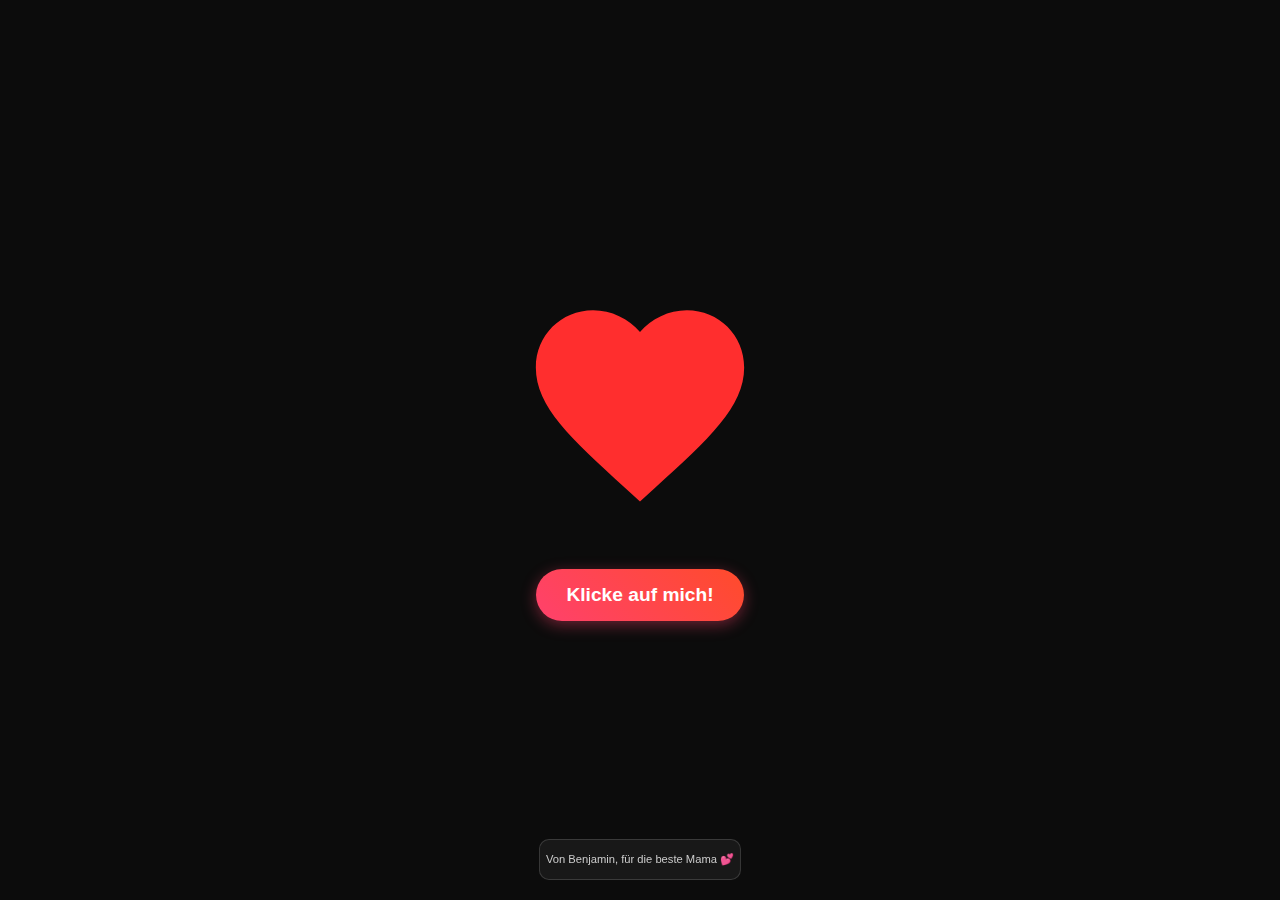
<file: index.html>
<!DOCTYPE html>
<html lang="de">
<head>
    <meta charset="UTF-8">
    <meta name="viewport" content="width=device-width, initial-scale=1.0">
    <title>Ein kleines Geschenk</title>
    <link rel="stylesheet" href="style.css">
</head>
<body>
    <div class="container">
        <div class="heart-container">
            <!-- Das Herz ist ein SVG für perfekte Skalierbarkeit und saubere Effekte -->
            <svg class="heart" viewBox="0 0 24 24">
                <path d="M12 21.35l-1.45-1.32C5.4 15.36 2 12.28 2 8.5 2 5.42 4.42 3 7.5 3c1.74 0 3.41.81 4.5 2.09C13.09 3.81 14.76 3 16.5 3 19.58 3 22 5.42 22 8.5c0 3.78-3.4 6.86-8.55 11.54L12 21.35z"/>
            </svg>
        </div>
        <button class="cta-button" onclick="location.href='birthday.html'">
            Klicke auf mich!
        </button>
    </div>

    <!-- Neue Signatur-Box -->
    <div class="signature-box">
          Von Benjamin, für die beste Mama 💕  
    </div>
</body>
</html>
</file>
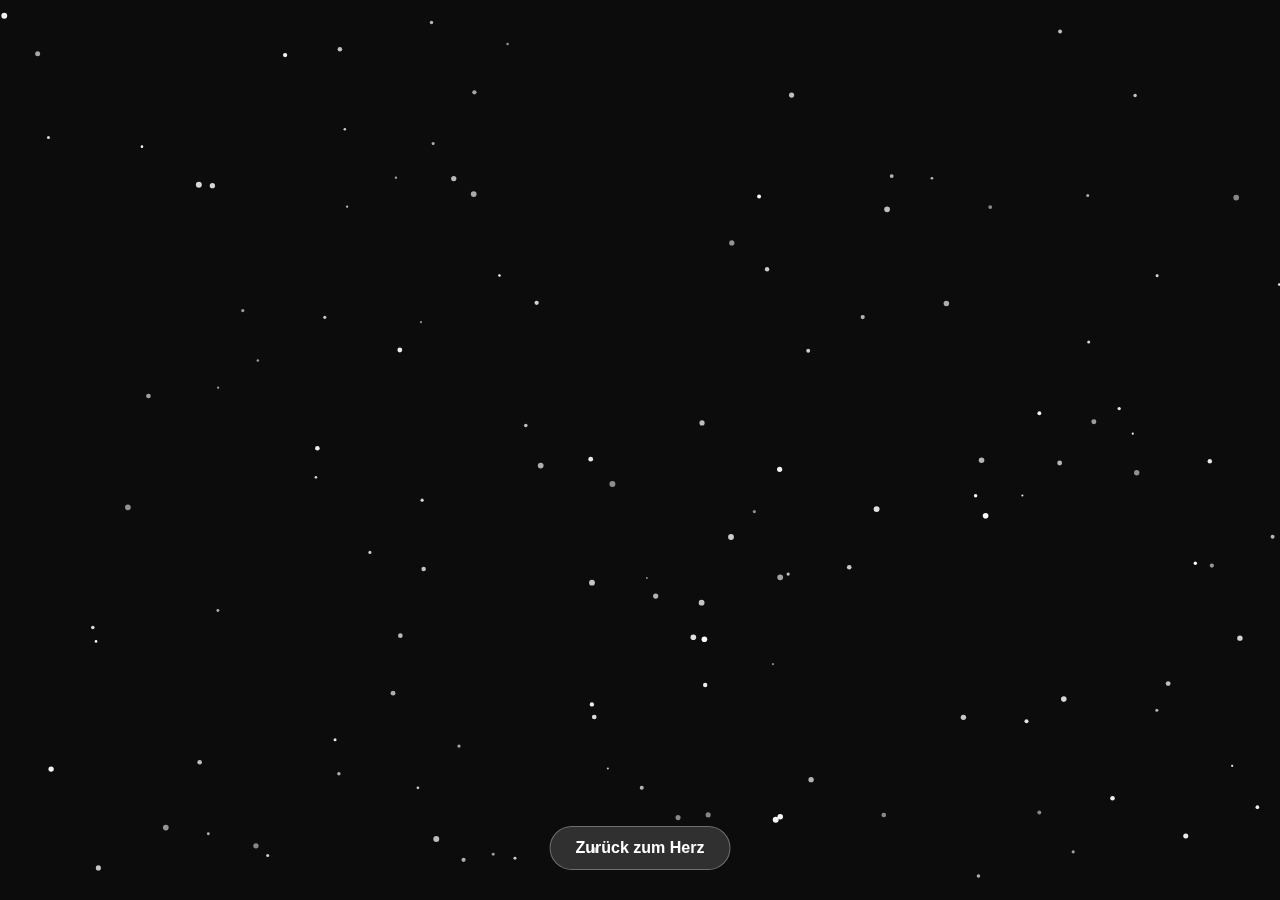
<file: birthday.html>
<!DOCTYPE html>
<html lang="de">
<head>
    <meta charset="UTF-8">
    <meta name="viewport" content="width=device-width, initial-scale=1.0">
    <title>Happy Birthday!</title>
    <link rel="stylesheet" href="style.css">
</head>
<body>
    <!-- Canvas für den funkelnden Hintergrund-Effekt -->
    <canvas id="sparkle-canvas"></canvas>

    <!-- Container für die fliegenden Nachrichten -->
    <div id="message-container"></div>

    <!-- Neuer Button, um zur Startseite zurückzukehren -->
    <button class="back-button" onclick="location.href='index.html'">
        Zurück zum Herz
    </button>

    <!-- Das defer-Attribut stellt sicher, dass das Skript nach dem Laden des HTML ausgeführt wird -->
    <script src="script.js" defer></script>
</body>
</html>
</file>
<file: style.css>
/* Globale Stile & Basis-Setup */
body {
    margin: 0;
    font-family: 'Segoe UI', Tahoma, Geneva, Verdana, sans-serif;
    background-color: #0c0c0c; /* Ein sehr dunkler Hintergrund für starke Kontraste */
    color: #fff;
    overflow: hidden; /* Verhindert Scrollbalken durch fliegende Elemente */
}

.container {
    display: flex;
    flex-direction: column;
    justify-content: center;
    align-items: center;
    min-height: 100vh;
    text-align: center;
}

/* --- Stile für index.html --- */

.heart-container {
    position: relative;
    display: flex;
    justify-content: center;
    align-items: center;
    margin-bottom: 40px;
}

.heart {
    width: 250px;
    height: 250px;
    fill: #ff2e2e; /* Leuchtendes Rot */
    /* Animationen: Pulsieren und Glühen */
    animation: 
        pulse 1.8s infinite ease-in-out,
        glow 2.5s infinite alternate ease-in-out;
}

/* Keyframes für die Puls-Animation */
@keyframes pulse {
    0%, 100% {
        transform: scale(1);
    }
    50% {
        transform: scale(1.15);
    }
}

/* Keyframes für die Glüh-Animation des Herzens */
@keyframes glow {
    from {
        filter: drop-shadow(0 0 8px #ff2e2e) drop-shadow(0 0 16px #ff2e2e);
    }
    to {
        filter: drop-shadow(0 0 20px #ff4848) drop-shadow(0 0 35px #ff4848);
    }
}

.cta-button {
    padding: 15px 30px;
    font-size: 1.2rem;
    font-weight: bold;
    color: #fff;
    background: linear-gradient(45deg, #ff416c, #ff4b2b);
    border: none;
    border-radius: 50px;
    cursor: pointer;
    transition: transform 0.3s ease, box-shadow 0.3s ease;
    box-shadow: 0 4px 15px rgba(255, 65, 108, 0.4);
}

.cta-button:hover {
    transform: scale(1.1);
    box-shadow: 0 8px 30px rgba(255, 75, 43, 0.6);
}

/* Stil für die Signatur-Box (AKTUALISIERT) */
.signature-box {
    position: fixed;
    bottom: 20px;
    left: 50%; /* Zentriert die Box horizontal */
    transform: translateX(-50%); /* Korrigiert die Position, damit der Mittelpunkt der Box zentriert ist */
    padding: 13px 6px;
    background-color: rgba(255, 255, 255, 0.05);
    border: 1px solid rgba(255, 255, 255, 0.15);
    border-radius: 10px;
    backdrop-filter: blur(3px);
    font-size: 0.7rem;
    color: #ccc;
}


/* --- Stile für birthday.html --- */

#sparkle-canvas {
    position: fixed;
    top: 0;
    left: 0;
    width: 100%;
    height: 100%;
    z-index: -1; /* Legt die Leinwand hinter allen anderen Inhalt */
}

#message-container {
    position: absolute;
    top: 0;
    left: 0;
    width: 100%;
    height: 100%;
    pointer-events: none; /* Container fängt keine Mausklicks ab */
}

.message-box {
    position: absolute;
    padding: 12px 22px;
    background-color: rgba(255, 255, 255, 0.1);
    border: 1px solid rgba(255, 255, 255, 0.2);
    border-radius: 15px;
    backdrop-filter: blur(5px); /* Milchglas-Effekt */
    font-size: 1.2rem; /* Schriftgröße reduziert als Teil der Größenanpassung */
    font-weight: bold;
    color: #fff;
    white-space: nowrap; /* Verhindert Textumbruch */
    /* Glüheffekt für die Boxen */
    animation: box-glow 4s infinite alternate ease-in-out;
}

/* Keyframes für das Glühen der Nachrichtenboxen */
@keyframes box-glow {
    from {
        box-shadow: 0 0 10px #00aaff, 0 0 20px #00aaff, inset 0 0 5px #00aaff;
    }
    to {
        box-shadow: 0 0 20px #ff00ff, 0 0 40px #ff00ff, inset 0 0 10px #ff00ff;
    }
}

/* Styling für den Zurück-Button */
.back-button {
    position: fixed;
    left: 50%;
    bottom: 30px;
    transform: translateX(-50%);
    padding: 12px 25px;
    font-size: 1rem;
    font-weight: bold;
    color: #fff;
    background-color: rgba(255, 255, 255, 0.15);
    border: 1px solid rgba(255, 255, 255, 0.3);
    border-radius: 30px;
    cursor: pointer;
    transition: background-color 0.3s ease, transform 0.3s ease;
    z-index: 100; /* Stellt sicher, dass der Button über den Nachrichten liegt */
}

.back-button:hover {
    background-color: rgba(255, 255, 255, 0.3);
    transform: translateX(-50%) scale(1.05);
}
</file>
